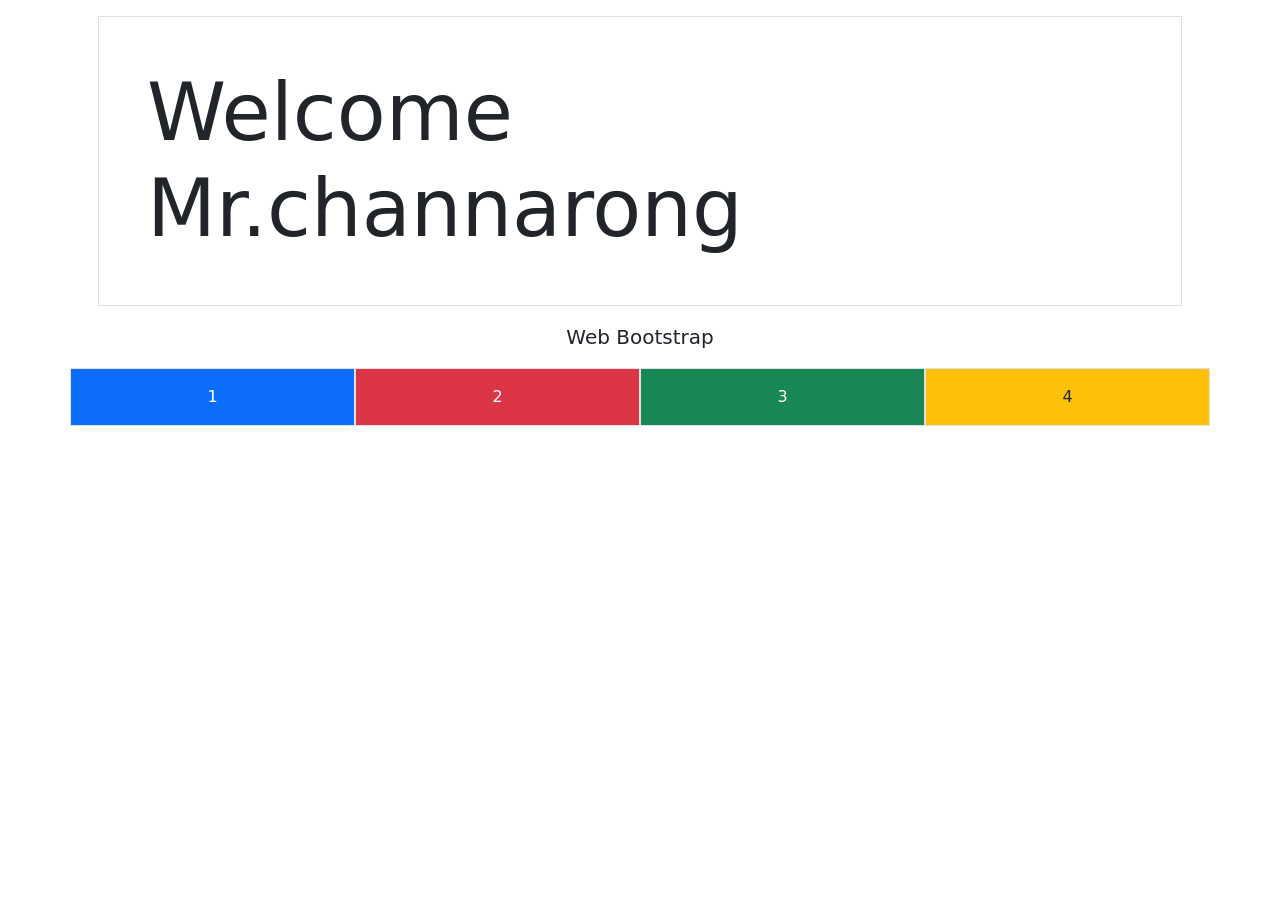
<file: D1_p1.html>
<!DOCTYPE html>
<html lang="en">
<head>
<meta charset="UTF-8">
<meta name="viewport" content="width=device-width, initial-scale=1.0">
<title>Test Website Responsive</title>
<link href="https://cdn.jsdelivr.net/npm/bootstrap@5.3.8/dist/css/bootstrap.min.css" rel="stylesheet" integrity="sha384-sRIl4kxILFvY47J16cr9ZwB07vP4J8+LH7qKQnuqkuIAvNWLzeN8tE5YBujZqJLB" crossorigin="anonymous">

</head>
<body>
<div class="container">
<h1 class="display-1 m-3 p-5 border">Welcome Mr.channarong</h1>
<p class="lead text-center">Web Bootstrap</p>
<div class="row">
    <div class="p-3 text-center col-6 col-sm-6 col-md-4 col-lg-3 bg-primary text-white border">1</div>
    <div class="p-3 text-center col-6 col-sm-6 col-md-4 col-lg-3 bg-danger text-white border">2</div>
    <div class="p-3 text-center col-6 col-sm-6 col-md-4 col-lg-3 bg-success text-white border">3</div>
    <div class="p-3 text-center col-6 col-sm-6 col-md-4 col-lg-3 bg-warning text-dark border">4</div>
</div>


<!-- ***************************************************************************  -->

<!-- ***************************************************************************  -->
</div>
<script src="https://cdn.jsdelivr.net/npm/bootstrap@5.3.8/dist/js/bootstrap.bundle.min.js" integrity="sha384-FKyoEForCGlyvwx9Hj09JcYn3nv7wiPVlz7YYwJrWVcXK/BmnVDxM+D2scQbITxI" crossorigin="anonymous"></script>
</body>
</html>
</file>
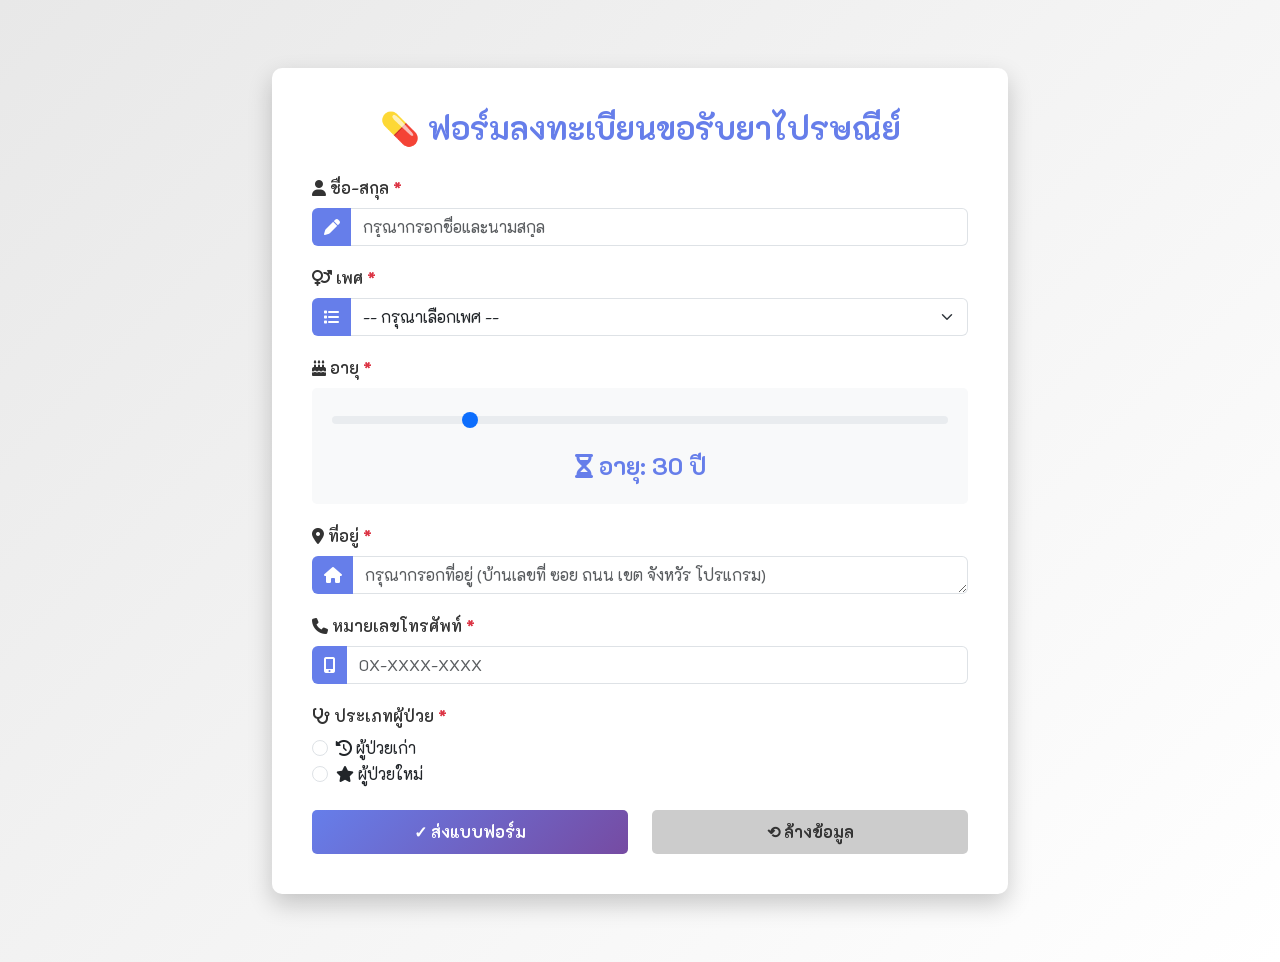
<file: From_reg.html>
<!DOCTYPE html>
<html lang="th">
<head>
    <meta charset="UTF-8">
    <meta name="viewport" content="width=device-width, initial-scale=1.0">
    <title>ฟอร์มลงทะเบียนขอรับยาไปรษณีย์</title>
    <link href="https://cdn.jsdelivr.net/npm/bootstrap@5.3.8/dist/css/bootstrap.min.css" rel="stylesheet" integrity="sha384-sRIl4kxILFvY47J16cr9ZwB07vP4J8+LH7qKQnuqkuIAvNWLzeN8tE5YBujZqJLB" crossorigin="anonymous">
    <link href="https://fonts.googleapis.com/css2?family=K2D:wght@300;400;500;600;700&display=swap" rel="stylesheet">
    <link rel="stylesheet" href="https://cdnjs.cloudflare.com/ajax/libs/font-awesome/6.4.0/css/all.min.css">
    <style>
        * {
            font-family: 'K2D', sans-serif;
        }
        body {
            background: linear-gradient(135deg, #e8e8e8 0%, #ffffff 100%);
            min-height: 100vh;
            padding: 20px 0;
            font-family: 'K2D', sans-serif;
        }
        .form-container {
            background: white;
            border-radius: 10px;
            box-shadow: 0 10px 25px rgba(0,0,0,0.2);
            padding: 40px;
        }
        .form-title {
            color: #667eea;
            margin-bottom: 30px;
            text-align: center;
            font-weight: bold;
        }
        .form-label {
            color: #333;
            font-weight: 600;
            margin-bottom: 8px;
        }
        .form-control:focus,
        .form-select:focus {
            border-color: #667eea;
            box-shadow: 0 0 0 0.2rem rgba(102, 126, 234, 0.25);
        }
        .btn-submit {
            background: linear-gradient(135deg, #667eea 0%, #764ba2 100%);
            border: none;
            color: white;
            font-weight: bold;
            padding: 10px 40px;
            border-radius: 5px;
            transition: transform 0.2s;
        }
        .btn-submit:hover {
            transform: translateY(-2px);
            color: white;
        }
        .btn-reset {
            background: #ccc;
            color: #333;
            font-weight: bold;
            padding: 10px 40px;
            border: none;
            border-radius: 5px;
        }
        .btn-reset:hover {
            background: #aaa;
            color: white;
        }
        .required {
            color: #dc3545;
        }
        .age-slider-container {
            padding: 20px;
            background: #f8f9fa;
            border-radius: 5px;
        }
        .age-display {
            font-size: 24px;
            color: #667eea;
            font-weight: bold;
            text-align: center;
            margin-top: 10px;
        }
        .error-message {
            color: #dc3545;
            font-size: 14px;
            display: none;
        }
        .form-row {
            margin-bottom: 20px;
        }
        .input-group-text {
            background-color: #667eea;
            border-color: #667eea;
            color: white;
            border: none;
        }
        .input-group .form-control,
        .input-group .form-select {
            border-left: none;
        }
        .input-group .form-control:focus,
        .input-group .form-select:focus {
            border-color: #667eea;
        }
    </style>
</head>
<body>
    <div class="container mt-5 mb-5">
        <div class="row justify-content-center">
            <div class="col-md-8">
                <div class="form-container">
                    <h2 class="form-title">💊 ฟอร์มลงทะเบียนขอรับยาไปรษณีย์</h2>
                    
                    <form id="medicineForm" onsubmit="validateForm(event)">
                        <!-- ชื่อ-สกุล -->
                        <div class="form-row">
                            <label for="fullname" class="form-label"><i class="fas fa-user"></i> ชื่อ-สกุล <span class="required">*</span></label>
                            <div class="input-group">
                                <span class="input-group-text"><i class="fas fa-pen"></i></span>
                                <input type="text" class="form-control" id="fullname" name="fullname" placeholder="กรุณากรอกชื่อและนามสกุล">
                            </div>
                            <div class="error-message" id="fullnameError">กรุณากรอกชื่อ-สกุล</div>
                        </div>

                        <!-- เพศ -->
                        <div class="form-row">
                            <label for="gender" class="form-label"><i class="fas fa-venus-mars"></i> เพศ <span class="required">*</span></label>
                            <div class="input-group">
                                <span class="input-group-text"><i class="fas fa-list"></i></span>
                                <select class="form-select" id="gender" name="gender">
                                    <option value="">-- กรุณาเลือกเพศ --</option>
                                    <option value="male">ชาย</option>
                                    <option value="female">หญิง</option>
                                    <option value="other">อื่นๆ</option>
                                </select>
                            </div>
                            <div class="error-message" id="genderError">กรุณาเลือกเพศ</div>
                        </div>

                        <!-- อายุ -->
                        <div class="form-row">
                            <label for="age" class="form-label"><i class="fas fa-birthday-cake"></i> อายุ <span class="required">*</span></label>
                            <div class="age-slider-container">
                                <input type="range" class="form-range" id="age" name="age" min="5" max="120" value="30" oninput="updateAgeDisplay()">
                                <div class="age-display" id="ageDisplay"><i class="fas fa-hourglass-half"></i> อายุ: 30 ปี</div>
                            </div>
                        </div>

                        <!-- ที่อยู่ -->
                        <div class="form-row">
                            <label for="address" class="form-label"><i class="fas fa-map-marker-alt"></i> ที่อยู่ <span class="required">*</span></label>
                            <div class="input-group">
                                <span class="input-group-text"><i class="fas fa-home"></i></span>
                                <textarea class="form-control" id="address" name="address" rows="1" placeholder="กรุณากรอกที่อยู่ (บ้านเลขที่ ซอย ถนน เขต จังหวัร โปรแกรม)"></textarea>
                            </div>
                            <div class="error-message" id="addressError">กรุณากรอกที่อยู่</div>
                        </div>

                        <!-- หมายเลขโทรศัพท์ -->
                        <div class="form-row">
                            <label for="phone" class="form-label"><i class="fas fa-phone"></i> หมายเลขโทรศัพท์ <span class="required">*</span></label>
                            <div class="input-group">
                                <span class="input-group-text"><i class="fas fa-mobile-alt"></i></span>
                                <input type="tel" class="form-control" id="phone" name="phone" maxlength="10" placeholder="0X-XXXX-XXXX" pattern="[0-9]{10}">
                            </div>
                            <div class="error-message" id="phoneError">กรุณากรอกหมายเลขโทรศัพท์ให้ครบ 10 หลัก</div>
                        </div>

                        <!-- ประเภทผู้ป่วย -->
                        <div class="form-row">
                            <label class="form-label"><i class="fas fa-stethoscope"></i> ประเภทผู้ป่วย <span class="required">*</span></label>
                            <div>
                                <div class="form-check">
                                    <input class="form-check-input" type="radio" id="patientOld" name="patientType" value="old">
                                    <label class="form-check-label" for="patientOld"><i class="fas fa-history"></i> ผู้ป่วยเก่า</label>
                                </div>
                                <div class="form-check">
                                    <input class="form-check-input" type="radio" id="patientNew" name="patientType" value="new">
                                    <label class="form-check-label" for="patientNew"><i class="fas fa-star"></i> ผู้ป่วยใหม่</label>
                                </div>
                            </div>
                            <div class="error-message" id="patientTypeError">กรุณาเลือกประเภทผู้ป่วย</div>
                        </div>

                        <!-- ปุ่มส่งและล้างข้อมูล -->
                        <div class="row mt-4">
                            <div class="col-6">
                                <button type="submit" class="btn btn-submit w-100">✓ ส่งแบบฟอร์ม</button>
                            </div>
                            <div class="col-6">
                                <button type="reset" class="btn btn-reset w-100" onclick="resetForm()">⟲ ล้างข้อมูล</button>
                            </div>
                        </div>
                    </form>
                </div>
            </div>
        </div>
    </div>

    <script src="https://cdn.jsdelivr.net/npm/bootstrap@5.3.8/dist/js/bootstrap.bundle.min.js" integrity="sha384-FKyoEForCGlyvwx9Hj09JcYn3nv7wiPVlz7YYwJrWVcXK/BmnVDxM+D2scQbITxI" crossorigin="anonymous"></script>
    
    <script>
        // อัปเดตการแสดงผลอายุ
        function updateAgeDisplay() {
            const ageInput = document.getElementById('age');
            const ageDisplay = document.getElementById('ageDisplay');
            ageDisplay.textContent = 'อายุ: ' + ageInput.value + ' ปี';
        }

        // ตรวจสอบการส่งฟอร์ม
        function validateForm(event) {
            event.preventDefault();
            
            // ล้างข้อความข้อผิดพลาดทั้งหมด
            clearErrors();
            
            let isValid = true;

            // ตรวจสอบชื่อ-สกุล
            const fullname = document.getElementById('fullname').value.trim();
            if (fullname === '') {
                showError('fullnameError');
                isValid = false;
            }

            // ตรวจสอบเพศ
            const gender = document.getElementById('gender').value;
            if (gender === '') {
                showError('genderError');
                isValid = false;
            }

            // ตรวจสอบที่อยู่
            const address = document.getElementById('address').value.trim();
            if (address === '') {
                showError('addressError');
                isValid = false;
            }

            // ตรวจสอบหมายเลขโทรศัพท์
            const phone = document.getElementById('phone').value.trim();
            if (phone === '' || phone.length !== 10 || isNaN(phone)) {
                showError('phoneError');
                isValid = false;
            }

            // ตรวจสอบประเภทผู้ป่วย
            const patientType = document.querySelector('input[name="patientType"]:checked');
            if (!patientType) {
                showError('patientTypeError');
                isValid = false;
            }

            // ถ้าข้อมูลถูกต้องทั้งหมด
            if (isValid) {
                alert('ลงทะเบียนสำเร็จ!\n\nชื่อ: ' + fullname + '\nเพศ: ' + gender + '\nอายุ: ' + document.getElementById('age').value + ' ปี\nเบอร์โทร: ' + phone + '\nประเภท: ' + (patientType.value === 'old' ? 'ผู้ป่วยเก่า' : 'ผู้ป่วยใหม่'));
                document.getElementById('medicineForm').reset();
                clearErrors();
                updateAgeDisplay();
            }
        }

        // แสดงข้อความข้อผิดพลาด
        function showError(elementId) {
            document.getElementById(elementId).style.display = 'block';
        }

        // ล้างข้อความข้อผิดพลาดทั้งหมด
        function clearErrors() {
            const errors = document.querySelectorAll('.error-message');
            errors.forEach(error => {
                error.style.display = 'none';
            });
        }

        // ล้างฟอร์ม
        function resetForm() {
            document.getElementById('medicineForm').reset();
            clearErrors();
            updateAgeDisplay();
        }
    </script>
</body>
</html>
</file>
